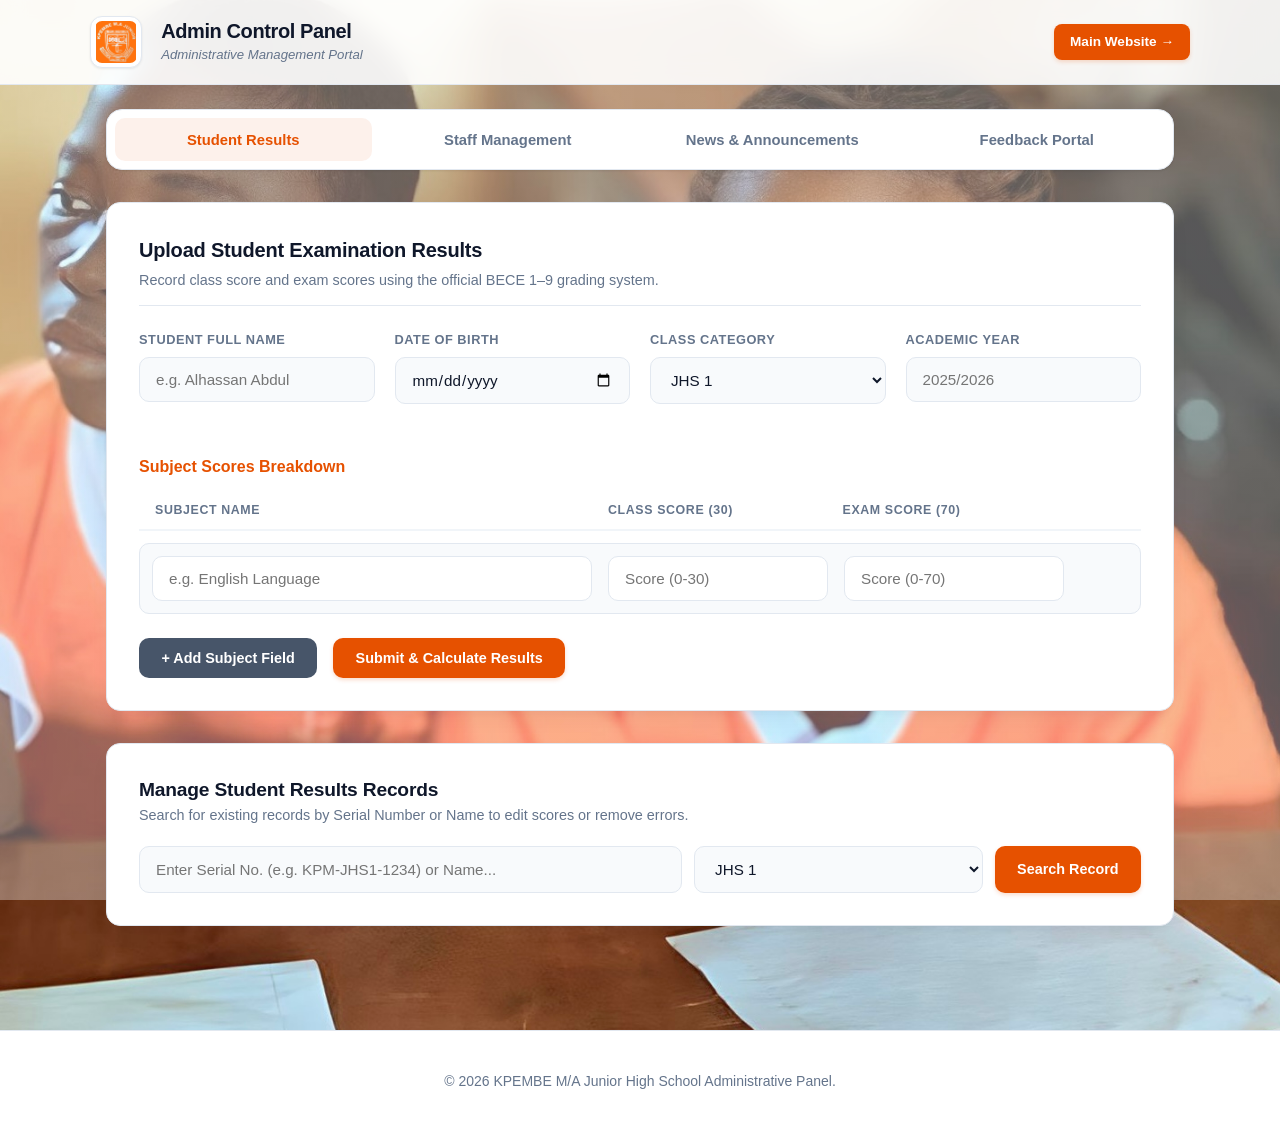
<file: admin.html>
<!DOCTYPE html>
<html lang="en">
<head>
  <meta charset="UTF-8">
  <meta name="viewport" content="width=device-width, initial-scale=1.0, maximum-scale=1.0, user-scalable=no">
  <title>Admin Dashboard | Kpembe M/A JHS</title>
  <link rel="stylesheet" href="style.css">
  <style>
    /* ==========================================================================
       ADMIN PORTAL ENHANCED MODERN DESIGN SYSTEM
       ========================================================================== */
    :root {
      --primary-orange: #e65100;
      --primary-orange-hover: #c63f00;
      --primary-orange-light: rgba(230, 81, 0, 0.08);
      --admin-bg: #f1f5f9;
      --admin-card-bg: #ffffff;
      --admin-border: #e2e8f0;
      --admin-text-main: #0f172a;
      --admin-text-muted: #64748b;
      --admin-shadow-sm: 0 1px 3px rgba(0, 0, 0, 0.05), 0 1px 2px rgba(0, 0, 0, 0.03);
      --admin-shadow-md: 0 10px 25px -5px rgba(15, 23, 42, 0.05), 0 8px 10px -6px rgba(15, 23, 42, 0.03);
      --admin-radius: 14px;
      --admin-radius-inner: 10px;
      --admin-transition: all 0.25s cubic-bezier(0.4, 0, 0.2, 1);
    }

    * {
      box-sizing: border-box;
    }

    body {
      background-color: var(--admin-bg);
      color: var(--admin-text-main);
      font-family: system-ui, -apple-system, BlinkMacSystemFont, 'Segoe UI', Roboto, Oxygen, Ubuntu, Cantarell, sans-serif;
      margin: 0;
      padding: 0;
      line-height: 1.5;
    }

    /* Container Utility */
    .container {
      max-width: 1100px;
      margin: 0 auto;
      padding: 2rem 1.25rem;
    }

    /* Top Navigation Header Bar */
    header {
      background: rgba(255, 255, 255, 0.9);
      backdrop-filter: blur(12px);
      -webkit-backdrop-filter: blur(12px);
      border-bottom: 1px solid var(--admin-border);
      position: sticky;
      top: 0;
      z-index: 100;
      padding: 1rem 1.5rem;
    }

    .admin-nav-bar {
      display: flex;
      justify-content: space-between;
      align-items: center;
      max-width: 1100px;
      margin: 0 auto;
      width: 100%;
    }

    .brand {
      display: flex;
      align-items: center;
      gap: 1.2rem;
    }

    .school-logo {
      width: 52px;
      height: 52px;
      object-fit: contain;
      border-radius: 12px;
      background: #ffffff;
      padding: 4px;
      border: 1px solid var(--admin-border);
      box-shadow: var(--admin-shadow-sm);
    }

    .brand-text h1 {
      margin: 0;
      font-size: 1.25rem;
      font-weight: 800;
      color: var(--admin-text-main);
      letter-spacing: -0.02em;
    }

    .brand-text p {
      margin: 0.15rem 0 0 0;
      font-size: 0.825rem;
      color: var(--admin-text-muted);
      font-weight: 500;
    }

    /* Buttons Modern Styling */
    .btn {
      display: inline-flex;
      align-items: center;
      justify-content: center;
      background-color: var(--primary-orange);
      color: #ffffff;
      font-size: 0.9rem;
      font-weight: 600;
      padding: 0.75rem 1.4rem;
      border-radius: 10px;
      border: none;
      cursor: pointer;
      text-decoration: none;
      transition: var(--admin-transition);
      box-shadow: 0 2px 4px rgba(230, 81, 0, 0.2);
    }

    .btn:hover {
      background-color: var(--primary-orange-hover);
      transform: translateY(-1px);
      box-shadow: 0 4px 12px rgba(230, 81, 0, 0.3);
    }

    .btn:active {
      transform: translateY(0);
    }

    .btn-sm {
      padding: 0.5rem 1rem;
      font-size: 0.85rem;
      border-radius: 8px;
    }

    /* Modern Navigation Tabs Holder */
    .admin-tabs-nav {
      display: flex;
      gap: 0.5rem;
      background: #ffffff;
      padding: 0.5rem;
      border-radius: 16px;
      border: 1px solid var(--admin-border);
      margin: 0 0 2rem 0;
      box-shadow: var(--admin-shadow-sm);
      overflow-x: auto;
      -webkit-overflow-scrolling: touch;
      scrollbar-width: none;
    }

    .admin-tabs-nav::-webkit-scrollbar {
      display: none;
    }

    .admin-tab-btn {
      flex: 1;
      background: transparent;
      border: none;
      outline: none;
      padding: 0.85rem 1.2rem;
      font-size: 0.925rem;
      font-weight: 600;
      color: var(--admin-text-muted);
      border-radius: 10px;
      cursor: pointer;
      transition: var(--admin-transition);
      white-space: nowrap;
      text-align: center;
    }

    .admin-tab-btn:hover {
      color: var(--admin-text-main);
      background-color: var(--admin-bg);
    }

    .admin-tab-btn.active {
      color: var(--primary-orange);
      background-color: var(--primary-orange-light);
      font-weight: 700;
    }

    .tab-content {
      display: none;
      animation: fadeIn 0.35s cubic-bezier(0.16, 1, 0.3, 1);
    }

    .tab-content.active {
      display: block;
    }

    @keyframes fadeIn {
      from { opacity: 0; transform: translateY(8px); }
      to { opacity: 1; transform: translateY(0); }
    }

    /* Main Cards Framework */
    .admin-card {
      background: var(--admin-card-bg);
      border: 1px solid var(--admin-border);
      border-radius: var(--admin-radius);
      padding: 2rem;
      box-shadow: var(--admin-shadow-md);
      margin-bottom: 2rem;
    }

    .admin-card h3 {
      font-size: 1.2rem;
      font-weight: 700;
      color: var(--admin-text-main);
      letter-spacing: -0.01em;
    }

    /* Grid layout */
    .grid {
      display: grid;
      grid-template-columns: repeat(auto-fit, minmax(220px, 1fr));
      gap: 1.25rem;
    }

    .form-group {
      display: flex;
      flex-direction: column;
    }

    .form-group label {
      font-size: 0.8rem;
      font-weight: 700;
      color: var(--admin-text-muted);
      margin-bottom: 0.5rem;
      text-transform: uppercase;
      letter-spacing: 0.04em;
    }

    /* Form Fields Styling */
    .admin-card input[type="text"],
    .admin-card input[type="date"],
    .admin-card input[type="number"],
    .admin-card input[type="url"],
    .admin-card input[type="email"],
    .admin-card select,
    .admin-card textarea,
    #manageSearchInput {
      width: 100%;
      padding: 0.8rem 1rem;
      border: 1.5px solid var(--admin-border);
      border-radius: var(--admin-radius-inner);
      background-color: #f8fafc;
      color: var(--admin-text-main);
      font-size: 0.95rem;
      outline: none;
      transition: var(--admin-transition);
      box-sizing: border-box;
      font-family: inherit;
    }

    .admin-card input:hover,
    .admin-card select:hover,
    .admin-card textarea:hover,
    #manageSearchInput:hover {
      border-color: #cbd5e1;
    }

    .admin-card input:focus,
    .admin-card select:focus,
    .admin-card textarea:focus,
    #manageSearchInput:focus {
      background-color: #ffffff;
      border-color: var(--primary-orange);
      box-shadow: 0 0 0 4px var(--primary-orange-light);
    }

    /* Subject Rows Styling */
    .subject-rows-header {
      display: grid;
      grid-template-columns: 2fr 1fr 1fr 48px;
      gap: 1rem;
      padding: 0.6rem 1rem;
      font-weight: 700;
      font-size: 0.775rem;
      color: var(--admin-text-muted);
      text-transform: uppercase;
      letter-spacing: 0.05em;
      border-bottom: 2px solid var(--admin-bg);
      margin-bottom: 0.75rem;
    }

    .subject-row {
      display: grid;
      grid-template-columns: 2fr 1fr 1fr 48px;
      gap: 1rem;
      align-items: center;
      margin-bottom: 0.75rem;
      background: #f8fafc;
      padding: 0.75rem;
      border-radius: var(--admin-radius-inner);
      border: 1px solid var(--admin-border);
      transition: var(--admin-transition);
    }

    .subject-row:focus-within {
      border-color: rgba(230, 81, 0, 0.4);
      background: #ffffff;
    }

    .subject-row input {
      background: #ffffff !important;
    }

    /* Action & Remove Buttons */
    .remove-btn {
      background: #fef2f2;
      color: #ef4444;
      border: 1px solid #fecaca;
      height: 42px;
      width: 48px;
      border-radius: var(--admin-radius-inner);
      cursor: pointer;
      font-weight: bold;
      font-size: 1.2rem;
      transition: var(--admin-transition);
      display: flex;
      align-items: center;
      justify-content: center;
      line-height: 1;
    }

    .remove-btn:hover {
      background: #ef4444;
      color: #ffffff;
      border-color: #ef4444;
    }

    /* Item Card for Dynamic Lists */
    .manage-item-card {
      background: #f8fafc;
      border: 1px solid var(--admin-border);
      border-radius: 12px;
      padding: 1.2rem;
      margin-bottom: 1rem;
      display: flex;
      justify-content: space-between;
      align-items: center;
      gap: 1rem;
      flex-wrap: wrap;
    }

    .manage-item-info {
      flex: 1;
      min-width: 250px;
    }

    /* Footer styling */
    footer {
      text-align: center;
      padding: 2.5rem 1rem;
      color: var(--admin-text-muted);
      font-size: 0.875rem;
      border-top: 1px solid var(--admin-border);
      background: #ffffff;
      margin-top: 3rem;
    }

    /* Responsive Tweaks */
    @media (max-width: 768px) {
      .admin-card {
        padding: 1.25rem;
      }
      
      .subject-rows-header {
        display: none;
      }

      .subject-row {
        grid-template-columns: 1fr;
        gap: 0.6rem;
        padding: 1rem;
      }

      /* Fixed: Target ONLY subject row remove buttons so other delete buttons don't get appended text */
      .subject-row .remove-btn {
        width: 100%;
        height: 38px;
        font-size: 0.9rem;
      }
      
      .subject-row .remove-btn::after {
        content: " Remove Subject";
      }

      .admin-tabs-nav {
        border-radius: 12px;
      }

      .manage-item-card {
        flex-direction: column;
        align-items: flex-start;
      }
    }
  </style>
</head>
<body>

  <!-- Glass Header -->
  <header>
    <div class="admin-nav-bar">
      <div class="brand">
        <img src="logo.png" onerror="this.onerror=null; this.src='https://via.placeholder.com/60/E65100/FFFFFF?text=KPM';" alt="Kpembe Logo" class="school-logo">
        
        <div class="brand-text">
          <h1>Admin Control Panel</h1>
          <p>Administrative Management Portal</p>
        </div>
      </div>
      <a href="index.html" class="btn btn-sm">Main Website &rarr;</a>
    </div>
  </header>

  <main class="container">

    <!-- Modern Tab Bar -->
    <div class="admin-tabs-nav">
      <button class="admin-tab-btn active" onclick="switchTab('tab-results', this)">Student Results</button>
      <button class="admin-tab-btn" onclick="switchTab('tab-staff', this)">Staff Management</button>
      <button class="admin-tab-btn" onclick="switchTab('tab-news', this)">News & Announcements</button>
      <button class="admin-tab-btn" onclick="switchTab('tab-feedback', this)">Feedback Portal</button>
    </div>

    <!-- TAB 1: STUDENT RESULTS MANAGEMENT -->
    <div id="tab-results" class="tab-content active">
      
      <!-- Upload / Edit Results Module -->
      <section class="admin-card">
        <div class="section-header" style="margin-bottom: 1.5rem; border-bottom: 1px solid var(--admin-border); padding-bottom: 0.85rem;">
          <h3 id="formSectionTitle" style="margin: 0; font-size: 1.25rem;">Upload Student Examination Results</h3>
          <p style="color: var(--admin-text-muted); font-size: 0.9rem; margin-top: 0.3rem;">Record class score and exam scores using the official BECE 1–9 grading system.</p>
        </div>

        <form id="uploadResultsForm">
          <input type="hidden" id="editSerial" value="">

          <div class="grid">
            <div class="form-group">
              <label for="adminName">Student Full Name</label>
              <input type="text" id="adminName" required placeholder="e.g. Alhassan Abdul">
            </div>
            <div class="form-group">
              <label for="adminDob">Date of Birth</label>
              <input type="date" id="adminDob" required>
            </div>
            <div class="form-group">
              <label for="adminClass">Class Category</label>
              <select id="adminClass" required>
                <option value="JHS 1">JHS 1</option>
                <option value="JHS 2">JHS 2</option>
                <option value="JHS 3">JHS 3</option>
                <option value="Mock Examinations">Mock Examinations</option>
              </select>
            </div>
            <div class="form-group">
              <label for="adminYear">Academic Year</label>
              <input type="text" id="adminYear" placeholder="2025/2026" required>
            </div>
          </div>

          <h4 style="margin: 2rem 0 0.75rem 0; color: var(--primary-orange); font-size: 1rem; font-weight: 700;">Subject Scores Breakdown</h4>
          
          <!-- Column Labels -->
          <div class="subject-rows-header">
            <div>Subject Name</div>
            <div>Class Score (30)</div>
            <div>Exam Score (70)</div>
            <div></div>
          </div>

          <div id="subjectRows">
            <div class="subject-row">
              <input type="text" class="sub-title" placeholder="e.g. English Language" required>
              <input type="number" class="sub-ca" placeholder="Score (0-30)" max="30" min="0" required>
              <input type="number" class="sub-exam" placeholder="Score (0-70)" max="70" min="0" required>
              <div></div>
            </div>
          </div>

          <div style="display: flex; gap: 1rem; margin-top: 1.5rem; flex-wrap: wrap;">
            <button type="button" id="addSubjectBtn" class="btn" style="background: #475569; box-shadow: none;">+ Add Subject Field</button>
            <button type="submit" id="submitResultsBtn" class="btn">
              <span class="btn-text">Submit & Calculate Results</span>
            </button>
            <button type="button" id="cancelEditBtn" class="btn" style="background: #64748b; display: none; box-shadow: none;">Cancel Edit</button>
          </div>
        </form>
      </section>

      <!-- Manage Existing Results Module -->
      <section class="admin-card">
        <h3 style="margin-top: 0;">Manage Student Results Records</h3>
        <p style="color: var(--admin-text-muted); font-size: 0.9rem; margin-bottom: 1.25rem;">Search for existing records by Serial Number or Name to edit scores or remove errors.</p>
        
        <div style="display: flex; gap: 0.75rem; flex-wrap: wrap;">
          <input type="text" id="manageSearchInput" placeholder="Enter Serial No. (e.g. KPM-JHS1-1234) or Name..." style="flex: 2; min-width: 220px;">
          <select id="manageSearchClass" style="flex: 1; min-width: 140px;">
            <option value="JHS 1">JHS 1</option>
            <option value="JHS 2">JHS 2</option>
            <option value="JHS 3">JHS 3</option>
            <option value="Mock Examinations">Mock Examinations</option>
          </select>
          <button type="button" id="searchRecordBtn" class="btn">Search Record</button>
        </div>

        <div id="searchRecordResult"></div>
      </section>
    </div>

    <!-- TAB 2: STAFF MANAGEMENT -->
    <div id="tab-staff" class="tab-content">
      <section class="admin-card">
        <div class="section-header" style="margin-bottom: 1.5rem; border-bottom: 1px solid var(--admin-border); padding-bottom: 0.85rem;">
          <h3 id="staffFormTitle" style="margin: 0;">Add Staff Member</h3>
          <p style="color: var(--admin-text-muted); font-size: 0.9rem; margin-top: 0.3rem;">Add teachers and administration personnel to the public website directory.</p>
        </div>
        
        <form id="addStaffForm">
          <input type="hidden" id="editStaffId" value="">

          <div class="grid">
            <div class="form-group">
              <label for="stfName">Full Name</label>
              <input type="text" id="stfName" required placeholder="e.g. Mr. Ibrahim Musah">
            </div>
            <div class="form-group">
              <label for="stfEmail">Email Address</label>
              <input type="email" id="stfEmail" required placeholder="teacher@kpembejhs.edu.gh">
            </div>
            <div class="form-group">
              <label for="stfPhoto">Photo Direct URL</label>
              <input type="url" id="stfPhoto" required placeholder="https://images.unsplash.com/...">
            </div>
          </div>
          <div class="form-group" style="margin-top: 1.25rem;">
            <label for="stfBio">Short Profile / Bio</label>
            <textarea id="stfBio" rows="3" placeholder="Subject teacher / Head of Department..." required></textarea>
          </div>

          <div style="display: flex; gap: 1rem; margin-top: 1.5rem;">
            <button type="submit" id="submitStaffBtn" class="btn">Save Staff Member</button>
            <button type="button" id="cancelStaffEditBtn" class="btn" style="background: #64748b; display: none; box-shadow: none;">Cancel Edit</button>
          </div>
        </form>
      </section>

      <!-- All Staff Directory List -->
      <section class="admin-card">
        <div style="display: flex; justify-content: space-between; align-items: center; margin-bottom: 1.25rem;">
          <div>
            <h3 style="margin: 0;">Current Staff Directory</h3>
            <p style="color: var(--admin-text-muted); font-size: 0.9rem; margin: 0.2rem 0 0 0;">All existing staff entries listed below. Click edit to modify details or delete to remove.</p>
          </div>
          <button type="button" onclick="fetchStaffList()" class="btn btn-sm" style="background: #475569; box-shadow: none;">Refresh List</button>
        </div>

        <div id="staffListResult"></div>
      </section>
    </div>

    <!-- TAB 3: NEWS UPDATES -->
    <div id="tab-news" class="tab-content">
      <section class="admin-card">
        <div class="section-header" style="margin-bottom: 1.5rem; border-bottom: 1px solid var(--admin-border); padding-bottom: 0.85rem;">
          <h3 id="newsFormTitle" style="margin: 0;">Publish Announcement / News</h3>
          <p style="color: var(--admin-text-muted); font-size: 0.9rem; margin-top: 0.3rem;">Post latest announcements for parents and students.</p>
        </div>
        
        <form id="addNewsForm">
          <input type="hidden" id="editNewsId" value="">

          <div class="grid">
            <div class="form-group">
              <label for="newsTitle">Announcement Title</label>
              <input type="text" id="newsTitle" required placeholder="e.g. End of Term PTA Meeting">
            </div>
            <div class="form-group">
              <label for="newsImg">Feature Image URL (Optional)</label>
              <input type="url" id="newsImg" placeholder="https://images.unsplash.com/... (optional)">
            </div>
          </div>
          <div class="form-group" style="margin-top: 1.25rem;">
            <label for="newsContent">Announcement Content</label>
            <textarea id="newsContent" rows="4" placeholder="Write the full details here..." required></textarea>
          </div>

          <div style="display: flex; gap: 1rem; margin-top: 1.5rem;">
            <button type="submit" id="submitNewsBtn" class="btn">Publish Announcement</button>
            <button type="button" id="cancelNewsEditBtn" class="btn" style="background: #64748b; display: none; box-shadow: none;">Cancel Edit</button>
          </div>
        </form>
      </section>

      <!-- All News & Announcements List -->
      <section class="admin-card">
        <div style="display: flex; justify-content: space-between; align-items: center; margin-bottom: 1.25rem;">
          <div>
            <h3 style="margin: 0;">Published News & Announcements</h3>
            <p style="color: var(--admin-text-muted); font-size: 0.9rem; margin: 0.2rem 0 0 0;">All published articles listed below. Click edit to make revisions or delete to purge.</p>
          </div>
          <button type="button" onclick="fetchNewsList()" class="btn btn-sm" style="background: #475569; box-shadow: none;">Refresh List</button>
        </div>

        <div id="newsListResult"></div>
      </section>
    </div>

    <!-- TAB 4: READ ANONYMOUS FEEDBACK -->
    <div id="tab-feedback" class="tab-content">
      <section class="admin-card">
        <h3 style="margin-top: 0;">Submitted Feedback & Complaints</h3>
        <p style="color: var(--admin-text-muted); font-size: 0.9rem; margin-bottom: 1.25rem;">Review anonymous messages submitted via the online feedback portal.</p>
        
        <button id="loadComplaintsBtn" class="btn" style="background: #475569; margin-bottom: 1.5rem; box-shadow: none;">
          Refresh Feedback List
        </button>

        <div id="complaintsList"></div>
      </section>
    </div>

  </main>

  <footer>
    <p>&copy; 2026 KPEMBE M/A Junior High School Administrative Panel.</p>
  </footer>

  <script>
    const API_URL = 'https://script.google.com/macros/s/AKfycbxGnfXB2r_MFJJEpHN9I8PWETb9EW57Y954WYmNMsJ5Bttn-EPuzgvYjGoIeA-Kt5xC/exec';

    let currentSearchedRecord = null;
    let loadedStaffData = [];
    let loadedNewsData = [];

    // Tab Switching Functionality
    function switchTab(tabId, btnElement) {
      document.querySelectorAll('.tab-content').forEach(tab => tab.classList.remove('active'));
      document.querySelectorAll('.admin-tab-btn').forEach(btn => btn.classList.remove('active'));

      document.getElementById(tabId).classList.add('active');
      btnElement.classList.add('active');

      // Auto-load data when clicking into staff or news tabs
      if (tabId === 'tab-staff') fetchStaffList();
      if (tabId === 'tab-news') fetchNewsList();
    }

    // Dynamic Subject Rows Handler
    document.getElementById('addSubjectBtn')?.addEventListener('click', () => {
      addSubjectRow();
    });

    function addSubjectRow(title = '', ca = '', exam = '') {
      const container = document.getElementById('subjectRows');
      const row = document.createElement('div');
      row.className = 'subject-row';
      row.innerHTML = `
        <input type="text" class="sub-title" placeholder="Subject Title" value="${title}" required>
        <input type="number" class="sub-ca" placeholder="Class score (30)" max="30" min="0" value="${ca}" required>
        <input type="number" class="sub-exam" placeholder="Exam (70)" max="70" min="0" value="${exam}" required>
        <button type="button" class="remove-btn" onclick="this.parentElement.remove()" title="Remove row">&times;</button>
      `;
      container.appendChild(row);
    }

    /* ==========================================================================
       STUDENT RESULTS MANAGEMENT
       ========================================================================== */

    // Search Records Logic
    document.getElementById('searchRecordBtn')?.addEventListener('click', async () => {
      const query = document.getElementById('manageSearchInput').value.trim();
      const className = document.getElementById('manageSearchClass').value;
      const resContainer = document.getElementById('searchRecordResult');

      if(!query) {
        alert('Please enter a Serial Number or Student Name to search.');
        return;
      }

      resContainer.innerHTML = '<p style="color: var(--admin-text-muted); margin-top: 1rem;">Searching database...</p>';

      const res = await postData({
        action: 'checkResult',
        serial: query,
        name: query,
        className: className
      });

      if(res.status === 'success') {
        currentSearchedRecord = res.result;
        resContainer.innerHTML = `
          <div class="manage-item-card" style="border-color: var(--primary-orange); margin-top: 1.25rem;">
            <div class="manage-item-info">
              <p style="margin: 0;"><strong>Student:</strong> ${res.result.name} | <strong>Serial:</strong> ${res.result.serial}</p>
              <p style="margin: 0;"><strong>Class:</strong> ${res.result.className} | <strong>Year:</strong> ${res.result.year || '2025/2026'}</p>
              <p style="margin: 0;"><strong>Total Score:</strong> ${res.result.totalScore} | <strong>Rank:</strong> ${res.result.position}</p>
            </div>
            <div style="display: flex; gap: 0.5rem;">
              <button type="button" onclick="populateEditForm()" class="btn btn-sm">Edit Scores</button>
              <button type="button" onclick="deleteRecord('${res.result.serial}', '${res.result.className}')" class="remove-btn" style="width: auto; height: auto; font-size: 0.85rem; padding: 0.5rem 1rem;">Delete Record</button>
            </div>
          </div>
        `;
      } else {
        resContainer.innerHTML = `<p style="color: #ef4444; margin-top: 1rem;">${res.message || 'No record found.'}</p>`;
      }
    });

    // Populate Results Edit Form
    window.populateEditForm = function() {
      if(!currentSearchedRecord) return;

      document.getElementById('editSerial').value = currentSearchedRecord.serial;
      document.getElementById('adminName').value = currentSearchedRecord.name;
      document.getElementById('adminDob').value = currentSearchedRecord.dob;
      document.getElementById('adminClass').value = currentSearchedRecord.className;
      document.getElementById('adminYear').value = currentSearchedRecord.year || '2025/2026';

      const container = document.getElementById('subjectRows');
      container.innerHTML = '';

      if(currentSearchedRecord.subjects && currentSearchedRecord.subjects.length > 0) {
        currentSearchedRecord.subjects.forEach(s => addSubjectRow(s.title, s.ca, s.exam));
      } else {
        addSubjectRow();
      }

      document.getElementById('formSectionTitle').innerText = 'Edit Student Examination Results (' + currentSearchedRecord.serial + ')';
      document.getElementById('submitResultsBtn').innerHTML = '<span class="btn-text">Save Changes</span>';
      document.getElementById('cancelEditBtn').style.display = 'inline-block';

      window.scrollTo({ top: 0, behavior: 'smooth' });
    };

    // Cancel Edit Operation
    document.getElementById('cancelEditBtn')?.addEventListener('click', () => {
      resetResultsForm();
    });

    function resetResultsForm() {
      document.getElementById('editSerial').value = '';
      document.getElementById('uploadResultsForm').reset();
      document.getElementById('subjectRows').innerHTML = '';
      addSubjectRow();
      document.getElementById('formSectionTitle').innerText = 'Upload Student Examination Results';
      document.getElementById('submitResultsBtn').innerHTML = '<span class="btn-text">Submit & Calculate Results</span>';
      document.getElementById('cancelEditBtn').style.display = 'none';
      currentSearchedRecord = null;
    }

    // Delete Record Implementation
    window.deleteRecord = async function(serial, className) {
      if(!confirm(`Are you sure you want to permanently delete result record (${serial})?`)) return;

      const res = await postData({
        action: 'deleteResult',
        serial: serial,
        className: className
      });

      if(res.status === 'success') {
        alert('Record deleted successfully!');
        document.getElementById('searchRecordResult').innerHTML = '';
        resetResultsForm();
      } else {
        alert('Delete failed: ' + res.message);
      }
    };

    // Upload / Edit Results Submit
    document.getElementById('uploadResultsForm')?.addEventListener('submit', async (e) => {
      e.preventDefault();
      
      const submitBtn = document.getElementById('submitResultsBtn');
      submitBtn.disabled = true;
      submitBtn.innerText = 'Publishing...';

      const editSerial = document.getElementById('editSerial').value;

      const subjects = [];
      document.querySelectorAll('.subject-row').forEach(row => {
        subjects.push({
          title: row.querySelector('.sub-title').value,
          ca: row.querySelector('.sub-ca').value,
          exam: row.querySelector('.sub-exam').value
        });
      });

      const actionType = editSerial ? 'editResult' : 'uploadResults';

      const payload = {
        action: actionType,
        serial: editSerial,
        studentName: document.getElementById('adminName').value,
        dob: document.getElementById('adminDob').value,
        className: document.getElementById('adminClass').value,
        academicYear: document.getElementById('adminYear').value,
        subjects: subjects
      };

      const res = await postData(payload);
      submitBtn.disabled = false;
      submitBtn.innerText = 'Submit & Calculate Results';

      if (res.status === 'success') {
        alert(`Results ${editSerial ? 'updated' : 'published'} successfully!\n\nSerial Number:\n${res.serial}`);
        resetResultsForm();
        document.getElementById('searchRecordResult').innerHTML = '';
      } else {
        alert('Error: ' + res.message);
      }
    });

    /* ==========================================================================
       STAFF MANAGEMENT MODULE
       ========================================================================== */

    // Load All Staff
    async function fetchStaffList() {
      const container = document.getElementById('staffListResult');
      container.innerHTML = '<p style="color: var(--admin-text-muted); margin-top: 1rem;">Loading staff entries...</p>';

      const res = await postData({ action: 'getStaff' });

      if (res.status === 'success' && Array.isArray(res.data)) {
        loadedStaffData = res.data;

        if (loadedStaffData.length === 0) {
          container.innerHTML = '<p style="color: var(--admin-text-muted); margin-top: 1rem;">No staff entries recorded yet.</p>';
          return;
        }

        container.innerHTML = loadedStaffData.map(item => {
          // Handle case variations from Google Sheet headers
          const name = item.Name || item.name || 'Unnamed';
          const email = item.Email || item.email || 'N/A';
          const bio = item.Bio || item.bio || 'No bio provided';
          const id = item.ID || item.id || email;

          return `
            <div class="manage-item-card">
              <div class="manage-item-info">
                <p style="margin:0;"><strong>Name:</strong> ${name} | <strong>Email:</strong> ${email}</p>
                <p style="margin:0; font-size: 0.875rem; color: var(--admin-text-muted);"><strong>Bio:</strong> ${bio}</p>
              </div>
              <div style="display: flex; gap: 0.5rem;">
                <button type="button" onclick="populateStaffEdit('${id}')" class="btn btn-sm">Edit</button>
                <button type="button" onclick="deleteStaff('${id}')" class="remove-btn" style="width: auto; height: auto; font-size: 0.85rem; padding: 0.5rem 1rem;">Delete</button>
              </div>
            </div>
          `;
        }).join('');
      } else {
        container.innerHTML = `<p style="color: #ef4444; margin-top: 1rem;">${res.message || 'Failed to load staff.'}</p>`;
      }
    }

    // Save/Update Staff Submit
    document.getElementById('addStaffForm')?.addEventListener('submit', async (e) => {
      e.preventDefault();
      const submitBtn = document.getElementById('submitStaffBtn');
      const editId = document.getElementById('editStaffId').value;

      submitBtn.disabled = true;
      submitBtn.innerText = 'Saving...';

      const payload = {
        action: editId ? 'editStaff' : 'addStaff',
        id: editId,
        name: document.getElementById('stfName').value,
        email: document.getElementById('stfEmail').value,
        photoUrl: document.getElementById('stfPhoto').value,
        bio: document.getElementById('stfBio').value
      };

      const res = await postData(payload);
      submitBtn.disabled = false;
      submitBtn.innerText = 'Save Staff Member';

      if (res.status === 'success') { 
        alert(`Staff Member ${editId ? 'Updated' : 'Saved'}!`); 
        resetStaffForm();
        fetchStaffList();
      } else {
        alert('Error: ' + res.message);
      }
    });

    window.populateStaffEdit = function(id) {
      const item = loadedStaffData.find(s => ((s.ID || s.id) == id || (s.Email || s.email) == id));
      if (!item) return;

      document.getElementById('editStaffId').value = item.ID || item.id || item.Email || item.email;
      document.getElementById('stfName').value = item.Name || item.name || '';
      document.getElementById('stfEmail').value = item.Email || item.email || '';
      document.getElementById('stfPhoto').value = item.PhotoURL || item.photoUrl || item.photo || '';
      document.getElementById('stfBio').value = item.Bio || item.bio || '';

      document.getElementById('staffFormTitle').innerText = 'Edit Staff Member';
      document.getElementById('submitStaffBtn').innerText = 'Save Changes';
      document.getElementById('cancelStaffEditBtn').style.display = 'inline-block';

      window.scrollTo({ top: 0, behavior: 'smooth' });
    };

    document.getElementById('cancelStaffEditBtn')?.addEventListener('click', resetStaffForm);

    function resetStaffForm() {
      document.getElementById('editStaffId').value = '';
      document.getElementById('addStaffForm').reset();
      document.getElementById('staffFormTitle').innerText = 'Add Staff Member';
      document.getElementById('submitStaffBtn').innerText = 'Save Staff Member';
      document.getElementById('cancelStaffEditBtn').style.display = 'none';
    }

    window.deleteStaff = async function(id) {
      if(!confirm('Are you sure you want to delete this staff member?')) return;

      const res = await postData({
        action: 'deleteStaff',
        id: id
      });

      if(res.status === 'success') {
        alert('Staff deleted successfully!');
        fetchStaffList();
      } else {
        alert('Delete failed: ' + res.message);
      }
    };

    /* ==========================================================================
       NEWS & ANNOUNCEMENTS MANAGEMENT MODULE
       ========================================================================== */

    // Load All News
    async function fetchNewsList() {
      const container = document.getElementById('newsListResult');
      container.innerHTML = '<p style="color: var(--admin-text-muted); margin-top: 1rem;">Loading published announcements...</p>';

      const res = await postData({ action: 'getNews' });

      if (res.status === 'success' && Array.isArray(res.data)) {
        loadedNewsData = res.data;

        if (loadedNewsData.length === 0) {
          container.innerHTML = '<p style="color: var(--admin-text-muted); margin-top: 1rem;">No announcements published yet.</p>';
          return;
        }

        container.innerHTML = loadedNewsData.map(item => {
          // Handle case variations from Google Sheet headers
          const title = item.Title || item.title || 'Untitled';
          const content = item.Content || item.content || '';
          const id = item.ID || item.id || title;

          return `
            <div class="manage-item-card">
              <div class="manage-item-info">
                <p style="margin:0;"><strong>Title:</strong> ${title}</p>
                <p style="margin:0; font-size: 0.875rem; color: var(--admin-text-muted);">${content.substring(0, 110)}...</p>
              </div>
              <div style="display: flex; gap: 0.5rem;">
                <button type="button" onclick="populateNewsEdit('${id}')" class="btn btn-sm">Edit</button>
                <button type="button" onclick="deleteNews('${id}')" class="remove-btn" style="width: auto; height: auto; font-size: 0.85rem; padding: 0.5rem 1rem;">Delete</button>
              </div>
            </div>
          `;
        }).join('');
      } else {
        container.innerHTML = `<p style="color: #ef4444; margin-top: 1rem;">${res.message || 'Failed to load news.'}</p>`;
      }
    }

    // Save/Update News Submit
    document.getElementById('addNewsForm')?.addEventListener('submit', async (e) => {
      e.preventDefault();
      const submitBtn = document.getElementById('submitNewsBtn');
      const editId = document.getElementById('editNewsId').value;

      submitBtn.disabled = true;
      submitBtn.innerText = 'Publishing...';

      const payload = {
        action: editId ? 'editNews' : 'postNews',
        id: editId,
        title: document.getElementById('newsTitle').value,
        imageUrl: document.getElementById('newsImg').value,
        content: document.getElementById('newsContent').value
      };

      const res = await postData(payload);
      submitBtn.disabled = false;
      submitBtn.innerText = 'Publish Announcement';

      if (res.status === 'success') { 
        alert(`Announcement ${editId ? 'Updated' : 'Published'}!`); 
        resetNewsForm();
        fetchNewsList();
      } else {
        alert('Error: ' + res.message);
      }
    });

    window.populateNewsEdit = function(id) {
      const item = loadedNewsData.find(n => ((n.ID || n.id) == id || (n.Title || n.title) == id));
      if (!item) return;

      document.getElementById('editNewsId').value = item.ID || item.id || item.Title || item.title;
      document.getElementById('newsTitle').value = item.Title || item.title || '';
      document.getElementById('newsImg').value = item.ImageURL || item.imageUrl || item.image || '';
      document.getElementById('newsContent').value = item.Content || item.content || '';

      document.getElementById('newsFormTitle').innerText = 'Edit Announcement / News';
      document.getElementById('submitNewsBtn').innerText = 'Save Changes';
      document.getElementById('cancelNewsEditBtn').style.display = 'inline-block';

      window.scrollTo({ top: 0, behavior: 'smooth' });
    };

    document.getElementById('cancelNewsEditBtn')?.addEventListener('click', resetNewsForm);

    function resetNewsForm() {
      document.getElementById('editNewsId').value = '';
      document.getElementById('addNewsForm').reset();
      document.getElementById('newsFormTitle').innerText = 'Publish Announcement / News';
      document.getElementById('submitNewsBtn').innerText = 'Publish Announcement';
      document.getElementById('cancelNewsEditBtn').style.display = 'none';
    }

    window.deleteNews = async function(id) {
      if(!confirm('Are you sure you want to delete this announcement?')) return;

      const res = await postData({
        action: 'deleteNews',
        id: id
      });

      if(res.status === 'success') {
        alert('Announcement deleted successfully!');
        fetchNewsList();
      } else {
        alert('Delete failed: ' + res.message);
      }
    };

    /* ==========================================================================
       FEEDBACK PORTAL MODULE
       ========================================================================== */

    // Load Feedback
    document.getElementById('loadComplaintsBtn')?.addEventListener('click', async () => {
      const btn = document.getElementById('loadComplaintsBtn');
      btn.innerText = 'Loading...';
      const res = await postData({ action: 'getComplaints' });
      btn.innerText = 'Refresh Feedback List';
      
      const container = document.getElementById('complaintsList');
      container.innerHTML = '';
      if(res.data && res.data.length > 0) {
        res.data.reverse().forEach(item => {
          container.innerHTML += `
            <div style="background: #f8fafc; border: 1px solid var(--admin-border); border-radius: 10px; padding: 1rem; margin-bottom: 0.8rem;">
              <p style="font-size: 0.95rem; color: var(--admin-text-main); margin: 0;">${item.Message || item.message}</p>
              <small style="color: var(--admin-text-muted); display: block; margin-top: 0.5rem;">${item.Timestamp || item.timestamp || ''}</small>
            </div>`;
        });
      } else {
        container.innerHTML = '<p style="color: var(--admin-text-muted);">No feedback entries received yet.</p>';
      }
    });

    async function postData(data) {
      try {
        const res = await fetch(API_URL, {
          method: 'POST',
          headers: { 'Content-Type': 'text/plain;charset=utf-8' },
          body: JSON.stringify(data)
        });
        return await res.json();
      } catch (e) {
        return { status: 'error', message: 'Network connection error' };
      }
    }
  </script>
</body>
</html>
</file>
<file: style.css>
/* ==========================================================================
   KPEMBE M/A JHS - COMPLETE CSS DESIGN SYSTEM
   ========================================================================== */

/* 1. ROOT VARIABLES & THEMES */
:root {
  --primary-orange: #E65100;
  --secondary-orange: #FF7043;
  --light-orange: #FFF3E0;
  --dark-text: #0F172A;
  --muted-text: #64748B;
  --light-bg: #F8FAFC;
  --card-bg: rgba(255, 255, 255, 0.94);
  --glass-bg: rgba(255, 255, 255, 0.88);
  --glass-border: rgba(226, 232, 240, 0.85);
  --input-bg: rgba(248, 250, 252, 0.8);
  --input-border: #E2E8F0;
  --shadow-sm: 0 4px 14px rgba(0, 0, 0, 0.03);
  --shadow-md: 0 12px 30px -5px rgba(230, 81, 0, 0.12), 0 8px 15px -6px rgba(0, 0, 0, 0.04);
  --radius-sm: 12px;
  --radius-md: 18px;
  --radius-lg: 24px;
  --footer-bg: #0F172A;
  --footer-text: #CBD5E1;
}

[data-theme="dark"] {
  --primary-orange: #FF7043;
  --secondary-orange: #FF8A65;
  --light-orange: #3E2723;
  --dark-text: #F1F5F9;
  --muted-text: #94A3B8;
  --light-bg: #090D16;
  --card-bg: rgba(15, 23, 42, 0.92);
  --glass-bg: rgba(15, 23, 42, 0.88);
  --glass-border: rgba(51, 65, 85, 0.8);
  --input-bg: rgba(30, 41, 59, 0.8);
  --input-border: #334155;
  --shadow-sm: 0 4px 14px rgba(0, 0, 0, 0.3);
  --shadow-md: 0 12px 30px -5px rgba(0, 0, 0, 0.5);
  --footer-bg: #030712;
  --footer-text: #94A3B8;
}

/* 2. BASE STYLES */
* {
  box-sizing: border-box;
  margin: 0;
  padding: 0;
  font-family: -apple-system, BlinkMacSystemFont, "Segoe UI", Roboto, Helvetica, Arial, sans-serif;
  -webkit-tap-highlight-color: transparent;
}

body {
  background-color: var(--light-bg);
  background-image: linear-gradient(rgba(248, 250, 252, 0.35), rgba(248, 250, 252, 0.35)), url('background.png');
  background-size: cover;
  background-position: center;
  background-attachment: fixed;
  background-repeat: no-repeat;
  color: var(--dark-text);
  line-height: 1.6;
  display: flex;
  flex-direction: column;
  min-height: 100vh;
  transition: background-color 0.3s ease, color 0.3s ease;
}

[data-theme="dark"] body {
  background-image: linear-gradient(rgba(9, 13, 22, 0.85), rgba(9, 13, 22, 0.85)), url('background.png');
}

main.container {
  flex: 1 0 auto;
  max-width: 1100px;
  margin: 1.5rem auto;
  padding: 0 1rem;
  width: 100%;
}

/* 3. HEADER & NAVIGATION */
header {
  background: var(--glass-bg);
  backdrop-filter: blur(16px);
  -webkit-backdrop-filter: blur(16px);
  position: sticky;
  top: 0;
  z-index: 1000;
  border-bottom: 1px solid var(--glass-border);
  padding: 0.8rem 1.5rem;
  display: flex;
  justify-content: space-between;
  align-items: center;
}

.brand {
  display: flex;
  align-items: center;
  gap: 0.8rem;
}

.school-logo {
  height: 48px;
  width: 48px;
  border-radius: 50%;
  object-fit: cover;
  border: 2px solid white;
  cursor: pointer;
}

.brand-text h1 {
  font-size: 1.15rem;
  color: var(--primary-orange);
  font-weight: 800;
  line-height: 1.2;
}

.brand-text p {
  font-size: 0.7rem;
  font-style: italic;
  color: var(--muted-text);
}

.header-right {
  display: flex;
  align-items: center;
  gap: 1rem;
}

.desktop-nav ul {
  display: flex;
  list-style: none;
  gap: 0.4rem;
}

.nav-tab {
  background: none;
  border: none;
  padding: 0.55rem 1.1rem;
  font-weight: 600;
  font-size: 0.88rem;
  color: var(--muted-text);
  border-radius: 20px;
  cursor: pointer;
  transition: all 0.25s ease;
}

.nav-tab:hover {
  color: var(--primary-orange);
  background: var(--light-orange);
}

.nav-tab.active {
  color: white;
  background: var(--primary-orange);
}

.theme-toggle-btn {
  background: var(--input-bg);
  border: 1px solid var(--glass-border);
  color: var(--dark-text);
  width: 40px;
  height: 40px;
  border-radius: 50%;
  display: flex;
  align-items: center;
  justify-content: center;
  cursor: pointer;
  font-size: 1.1rem;
  transition: all 0.25s ease;
}

.theme-toggle-btn:hover {
  transform: scale(1.08);
}

/* 4. HERO & SECTIONS */
.hero {
  position: relative;
  background: linear-gradient(135deg, rgba(230, 81, 0, 0.88), rgba(15, 23, 42, 0.88)), url('background.png');
  background-size: cover;
  background-position: center;
  color: white;
  padding: 4.5rem 1.8rem;
  text-align: center;
  border-radius: var(--radius-lg);
  margin-top: 1rem;
  box-shadow: var(--shadow-md);
}

.hero h2 {
  font-size: 2.3rem;
  font-weight: 800;
  margin-bottom: 0.5rem;
}

.hero p {
  font-size: 1.1rem;
  margin-bottom: 1.8rem;
}

/* 5. CARDS & GRID */
.grid {
  display: grid;
  grid-template-columns: repeat(auto-fit, minmax(280px, 1fr));
  gap: 1.25rem;
}

.card {
  background: var(--card-bg);
  border-radius: var(--radius-md);
  padding: 1.8rem;
  box-shadow: var(--shadow-sm);
  border: 1px solid var(--glass-border);
  transition: transform 0.25s ease, box-shadow 0.25s ease;
}

.card:hover {
  transform: translateY(-4px);
  box-shadow: var(--shadow-md);
}

.interactive-card {
  cursor: pointer;
}

.card h3 {
  color: var(--primary-orange);
  font-size: 1.25rem;
  margin-bottom: 0.5rem;
  font-weight: 700;
}

.card p {
  color: var(--muted-text);
  font-size: 0.92rem;
}

.card-link {
  display: inline-block;
  margin-top: 1rem;
  font-weight: 700;
  font-size: 0.88rem;
  color: var(--primary-orange);
}

/* 6. STAFF DIRECTORY & IMAGE PREVIEW BADGES */
.img-preview-container {
  display: inline-block;
  position: relative;
  cursor: pointer;
}

.staff-avatar {
  width: 95px;
  height: 95px;
  border-radius: 50%;
  object-fit: cover;
  border: 3px solid #4caf50;
  display: block;
  margin: 0 auto;
}

.view-badge {
  position: absolute;
  bottom: -4px;
  left: 50%;
  transform: translateX(-50%);
  background: #1e293b;
  color: #ffffff;
  font-size: 0.72rem;
  font-weight: 700;
  padding: 2px 10px;
  border-radius: 12px;
  box-shadow: 0 2px 6px rgba(0, 0, 0, 0.3);
  pointer-events: none;
  white-space: nowrap;
}

.click-hint-banner {
  font-size: 0.8rem;
  color: var(--muted-text);
  background: var(--light-orange);
  padding: 0.35rem 0.85rem;
  border-radius: 20px;
  display: inline-flex;
  align-items: center;
  gap: 0.3rem;
  border: 1px solid var(--glass-border);
}

/* 7. FORMS, BUTTONS & ANIMATED LOADING SPINNER */
.btn {
  background-color: var(--primary-orange);
  color: white;
  padding: 0.8rem 1.6rem;
  border: none;
  border-radius: 30px;
  font-weight: 700;
  font-size: 0.95rem;
  cursor: pointer;
  display: inline-flex;
  align-items: center;
  justify-content: center;
  gap: 0.5rem;
  transition: background-color 0.2s ease, transform 0.15s ease, opacity 0.2s ease;
}

.btn:hover {
  background-color: var(--secondary-orange);
  transform: translateY(-1px);
}

.btn:disabled {
  opacity: 0.75;
  cursor: not-allowed;
  transform: none;
}

/* Dynamic Spinner Icon Animation */
.spinner {
  width: 16px;
  height: 16px;
  border: 2px solid rgba(255, 255, 255, 0.4);
  border-top-color: #ffffff;
  border-radius: 50%;
  animation: spin 0.75s linear infinite;
  display: inline-block;
  vertical-align: middle;
}

@keyframes spin {
  from { transform: rotate(0deg); }
  to { transform: rotate(360deg); }
}

.form-group {
  margin-bottom: 1.2rem;
}

.form-group label {
  display: block;
  margin-bottom: 0.4rem;
  font-weight: 600;
  font-size: 0.85rem;
}

.form-group input, 
.form-group select, 
.form-group textarea {
  width: 100%;
  padding: 0.85rem 1rem;
  border: 1.5px solid var(--input-border);
  border-radius: var(--radius-sm);
  background: var(--input-bg);
  color: var(--dark-text);
  font-size: 0.95rem;
}

.form-group input:focus, 
.form-group select:focus, 
.form-group textarea:focus {
  outline: none;
  border-color: var(--primary-orange);
}

/* 8. RESULTS REPORT TABLE LAYOUT */
.results-card {
  margin-top: 1.5rem;
  padding: 1.5rem;
  background: var(--card-bg);
  border-radius: var(--radius-md);
  border: 1px solid var(--glass-border);
}

.results-header {
  text-align: center;
  margin-bottom: 1.2rem;
  border-bottom: 2px solid var(--primary-orange);
  padding-bottom: 0.8rem;
}

.report-logo {
  height: 60px;
  width: 60px;
  border-radius: 50%;
  margin-bottom: 0.4rem;
}

.results-header h2 {
  font-size: 1.3rem;
  color: var(--primary-orange);
  font-weight: 800;
}

.results-header p {
  font-size: 0.8rem;
  color: var(--muted-text);
}

.results-header h3 {
  font-size: 1.05rem;
  margin-top: 0.4rem;
  font-weight: 700;
}

.table-responsive {
  width: 100%;
  overflow-x: auto;
  margin-top: 0.5rem;
  -webkit-overflow-scrolling: touch;
}

#resultsTable {
  width: 100%;
  border-collapse: collapse;
  min-width: 500px;
}

#resultsTable th, 
#resultsTable td {
  padding: 0.65rem 0.8rem;
  text-align: left;
  border-bottom: 1px solid var(--glass-border);
  font-size: 0.88rem;
}

#resultsTable th {
  background: var(--light-orange);
  color: var(--dark-text);
  font-weight: 700;
}

/* 9. ABOUT & CONTENT HELPERS */
.divider {
  border: none;
  border-top: 1px solid var(--glass-border);
  margin: 1.2rem 0;
}

.about-grid {
  display: grid;
  grid-template-columns: repeat(auto-fit, minmax(240px, 1fr));
  gap: 1.2rem;
  margin-top: 1rem;
}

.about-grid h4 {
  color: var(--primary-orange);
  margin-bottom: 0.3rem;
  font-size: 1rem;
}

.styled-list {
  padding-left: 1.2rem;
}

.styled-list li {
  margin-bottom: 0.3rem;
  font-size: 0.9rem;
  color: var(--muted-text);
}

/* 10. LIGHTBOX & MODALS */
.lightbox {
  display: none;
  position: fixed;
  z-index: 2000;
  top: 0;
  left: 0;
  width: 100%;
  height: 100%;
  background: rgba(0, 0, 0, 0.88);
  justify-content: center;
  align-items: center;
  cursor: zoom-out;
}

.lightbox img {
  max-width: 90vw;
  max-height: 80vh;
  border-radius: var(--radius-sm);
  box-shadow: 0 10px 30px rgba(0, 0, 0, 0.5);
}

.lightbox-hint {
  color: rgba(255, 255, 255, 0.7);
  font-size: 0.8rem;
  margin-top: 0.8rem;
  text-align: center;
}

/* 11. TAB CONTENT ANIMATION */
.tab-content {
  display: none;
}

.tab-content.active {
  display: block;
  animation: fadeIn 0.3s ease;
}

@keyframes fadeIn {
  from { opacity: 0; transform: translateY(4px); }
  to { opacity: 1; transform: translateY(0); }
}

/* 12. PWA FLOATING INSTALL WIDGET */
.pwa-floating-widget {
  position: fixed;
  right: 15px;
  bottom: 85px;
  z-index: 2500;
}

.pwa-widget-content {
  background: #0f172a;
  background: linear-gradient(135deg, #1e293b, #0f172a);
  color: #ffffff;
  padding: 0.6rem 0.9rem;
  border-radius: 30px;
  display: flex;
  align-items: center;
  gap: 0.6rem;
  box-shadow: 0 8px 24px rgba(0, 0, 0, 0.35);
  border: 1px solid rgba(255, 255, 255, 0.25);
  backdrop-filter: blur(8px);
}

.pwa-widget-text strong {
  display: block;
  font-size: 0.82rem;
  line-height: 1.1;
  color: #ffffff;
  font-weight: 700;
}

.pwa-widget-text p {
  font-size: 0.75rem;
  color: #fb923c;
  font-weight: 600;
}

.pwa-widget-btn {
  background: #e65100 !important;
  color: #ffffff !important;
  font-weight: 800 !important;
  border-radius: 20px !important;
  padding: 0.35rem 0.8rem !important;
  font-size: 0.75rem !important;
}

.pwa-widget-close {
  background: none;
  border: none;
  color: rgba(255, 255, 255, 0.85);
  font-size: 1.2rem;
  cursor: pointer;
}

/* 13. MOBILE BOTTOM NAVIGATION BAR */
.mobile-nav {
  display: none;
  position: fixed;
  bottom: 0;
  left: 0;
  right: 0;
  background: var(--glass-bg);
  backdrop-filter: blur(16px);
  -webkit-backdrop-filter: blur(16px);
  border-top: 1px solid var(--glass-border);
  z-index: 1000;
  padding: 0.4rem 0.5rem;
  justify-content: space-around;
  align-items: center;
}

.mobile-tab-btn {
  background: none;
  border: none;
  display: flex;
  flex-direction: column;
  align-items: center;
  font-size: 0.75rem;
  color: var(--muted-text);
  font-weight: 600;
  cursor: pointer;
  padding: 0.3rem 0.6rem;
  border-radius: 12px;
}

.mobile-tab-btn.active {
  color: var(--primary-orange);
  background: var(--light-orange);
}

/* 14. FOOTER */
footer {
  background: var(--footer-bg);
  color: var(--footer-text);
  text-align: center;
  padding: 1.8rem 1rem;
  margin-top: auto;
  font-size: 0.85rem;
  border-top: 3px solid var(--primary-orange);
  position: relative;
  z-index: 10;
}

.footer-content {
  max-width: 800px;
  margin: 0 auto;
  display: flex;
  flex-direction: column;
  gap: 0.4rem;
}

footer strong {
  color: var(--primary-orange);
}

.developer-credit {
  font-size: 0.8rem;
  opacity: 0.9;
}

/* 15. RESPONSIVE BREAKPOINTS */
@media (max-width: 768px) {
  .desktop-nav {
    display: none;
  }
  .mobile-nav {
    display: flex;
  }
  .hero {
    padding: 3rem 1.2rem;
  }
  .hero h2 {
    font-size: 1.7rem;
  }
  .hero p {
    font-size: 0.95rem;
  }
  footer {
    padding-bottom: 85px; /* Ensures clear separation above bottom nav */
  }
}
</file>
